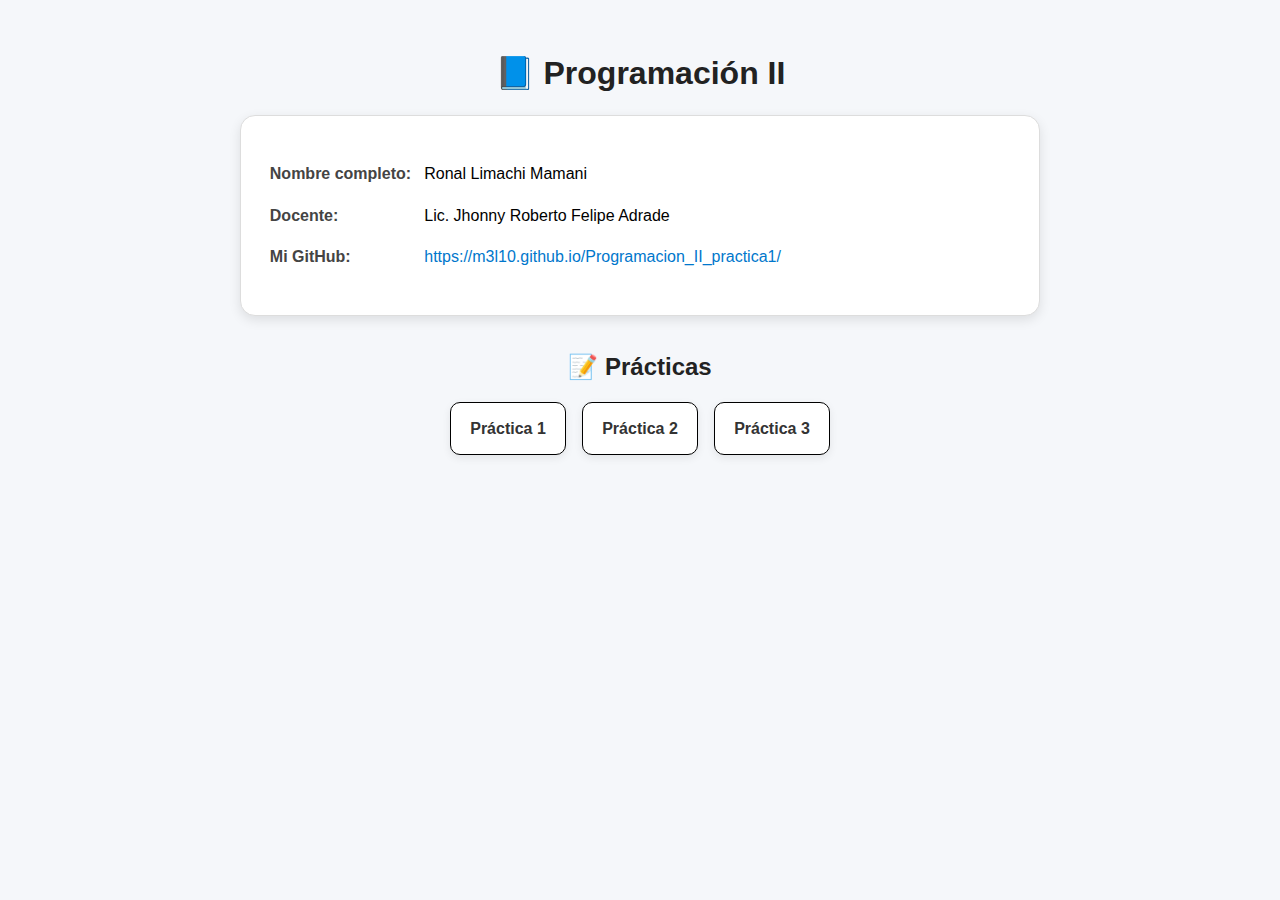
<file: index.html>
<!doctype html>
<html lang="es">
<head>
  <meta charset="utf-8" />
  <title>Programación II – Portada</title>
  <meta name="viewport" content="width=device-width, initial-scale=1" />
  <link rel="stylesheet" href="estilo.css" />
</head>
<body>
  <h1>📘 Programación II</h1>

  <div class="card">
    <p><strong>Nombre completo:</strong> Ronal Limachi Mamani</p>
    <p><strong>Docente:</strong> Lic. Jhonny Roberto Felipe Adrade</p>
    <p><strong>Mi GitHub:</strong> 
      <a href="https://m3l10.github.io/Programacion_II_practica1/" target="_blank" rel="noopener">
        https://m3l10.github.io/Programacion_II_practica1/
      </a>
    </p>
  </div>

  <h2>📝 Prácticas</h2>
  <ul>
    <li><a href="./Practica_1/index.html">Práctica 1</a></li>
    <li><a href="./Practica_2/index.html">Práctica 2</a></li>
    <li><a href="./Practica_3/index.html">Práctica 3</a></li>
  </ul>
</body>
</html>
</file>
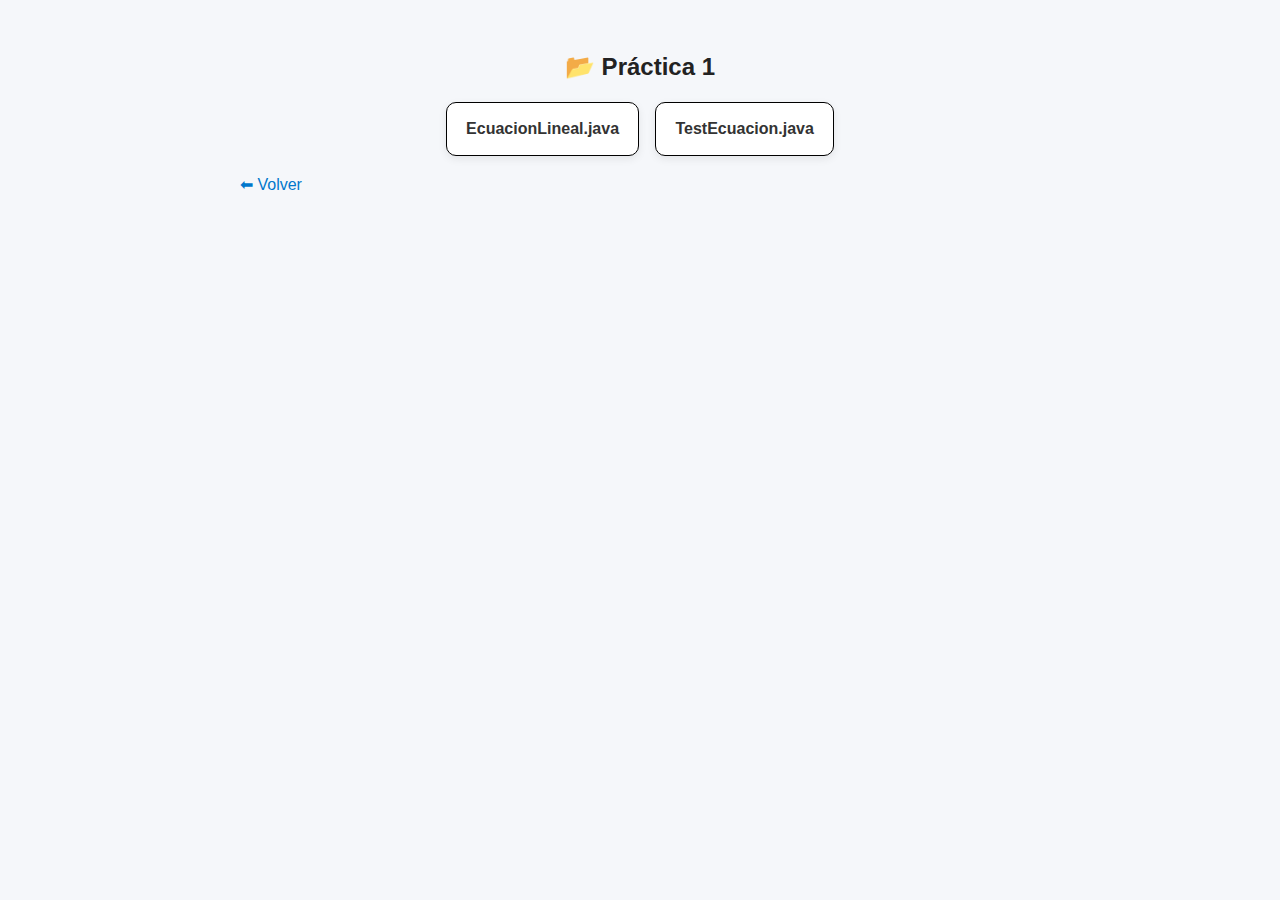
<file: Practica_1/index.html>
<!doctype html>
<html lang="es">
<head>
  <meta charset="utf-8" />
  <title>Práctica 1</title>
  <link rel="stylesheet" href="../estilo.css" />
</head>
<body>
  <h2>📂 Práctica 1</h2>
  <ul>
    <li><a href="EcuacionLineal.java">EcuacionLineal.java</a></li>
    <li><a href="TestEcuacion.java">TestEcuacion.java</a></li>
  </ul>
  <p><a href="../index.html">⬅ Volver</a></p>
</body>
</html>
</file>
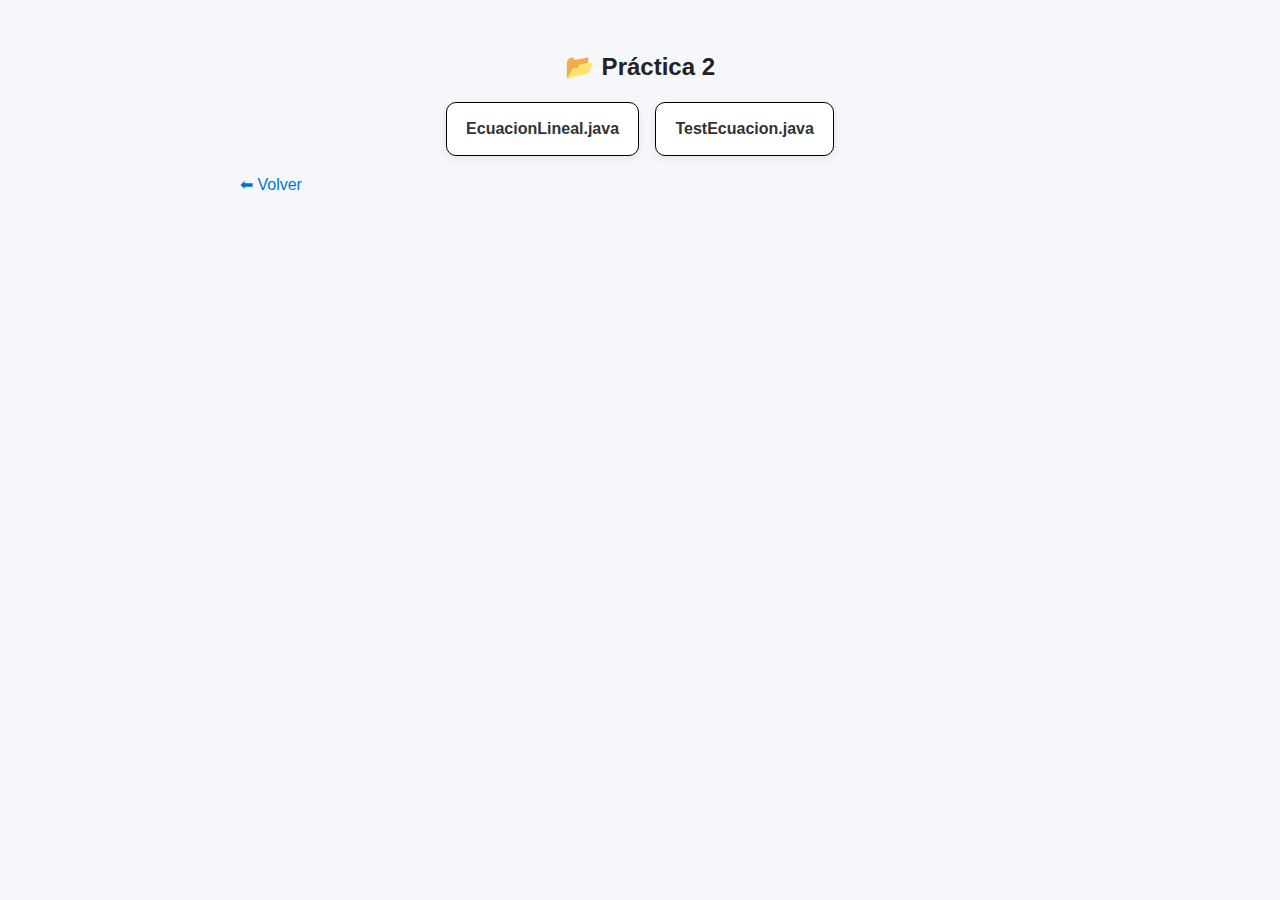
<file: Practica_2/index.html>
<!doctype html>
<html lang="es">
<head>
  <meta charset="utf-8" />
  <title>Práctica 2</title>
  <link rel="stylesheet" href="../estilo.css" />
</head>
<body>
  <h2>📂 Práctica 2</h2>
  <ul>
    <li><a href="EcuacionLineal.java">EcuacionLineal.java</a></li>
    <li><a href="TestEcuacion.java">TestEcuacion.java</a></li>
  </ul>
  <p><a href="../index.html">⬅ Volver</a></p>
</body>
</html>
</file>
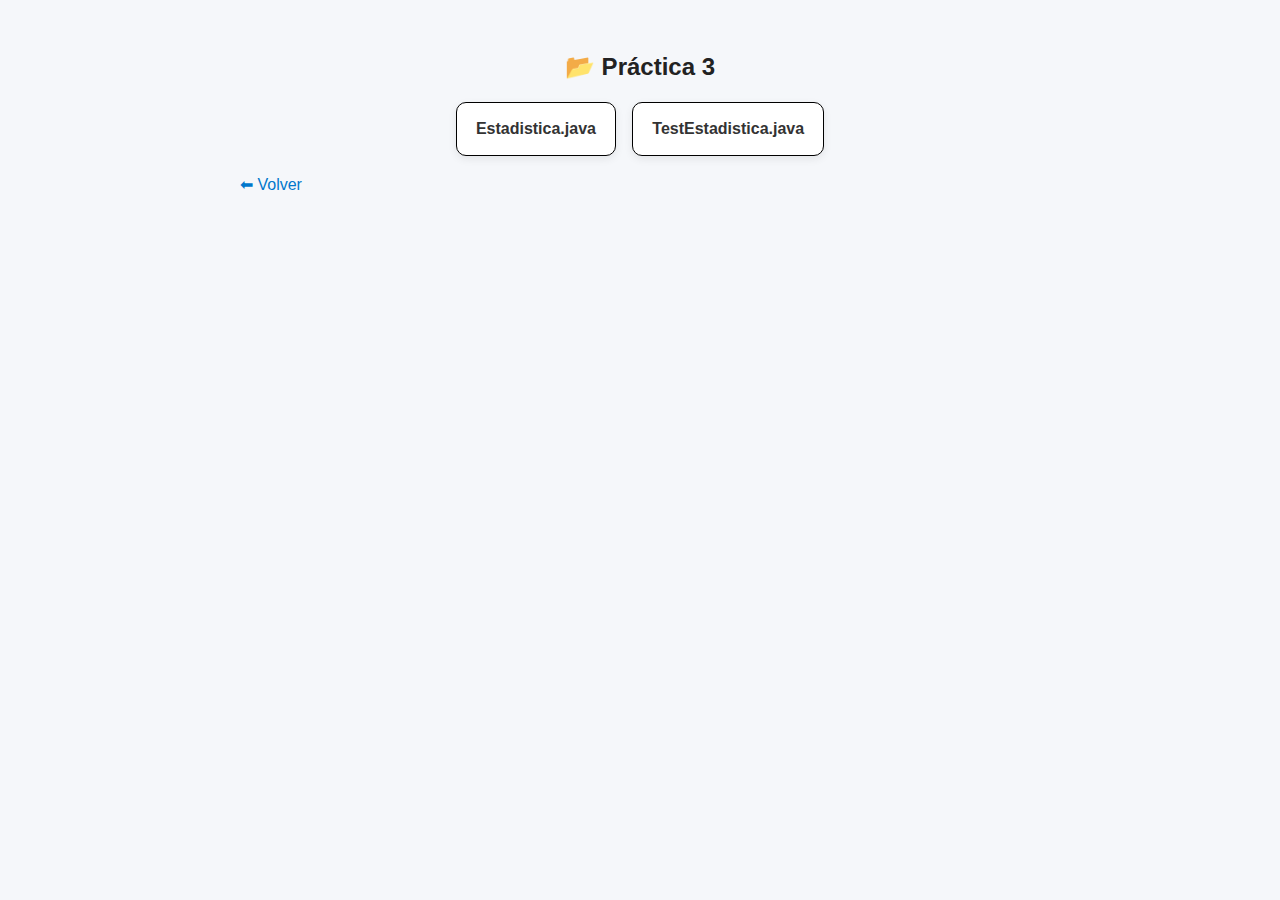
<file: Practica_3/index.html>
<!doctype html>
<html lang="es">
<head>
  <meta charset="utf-8" />
  <title>Práctica 3</title>
  <link rel="stylesheet" href="../estilo.css" />
</head>
<body>
  <h2>📂 Práctica 3</h2>
  <ul>
    <li><a href="Estadistica.java">Estadistica.java</a></li>
    <li><a href="TestEstadistica.java">TestEstadistica.java</a></li>
  </ul>
  <p><a href="../index.html">⬅ Volver</a></p>
</body>
</html>
</file>
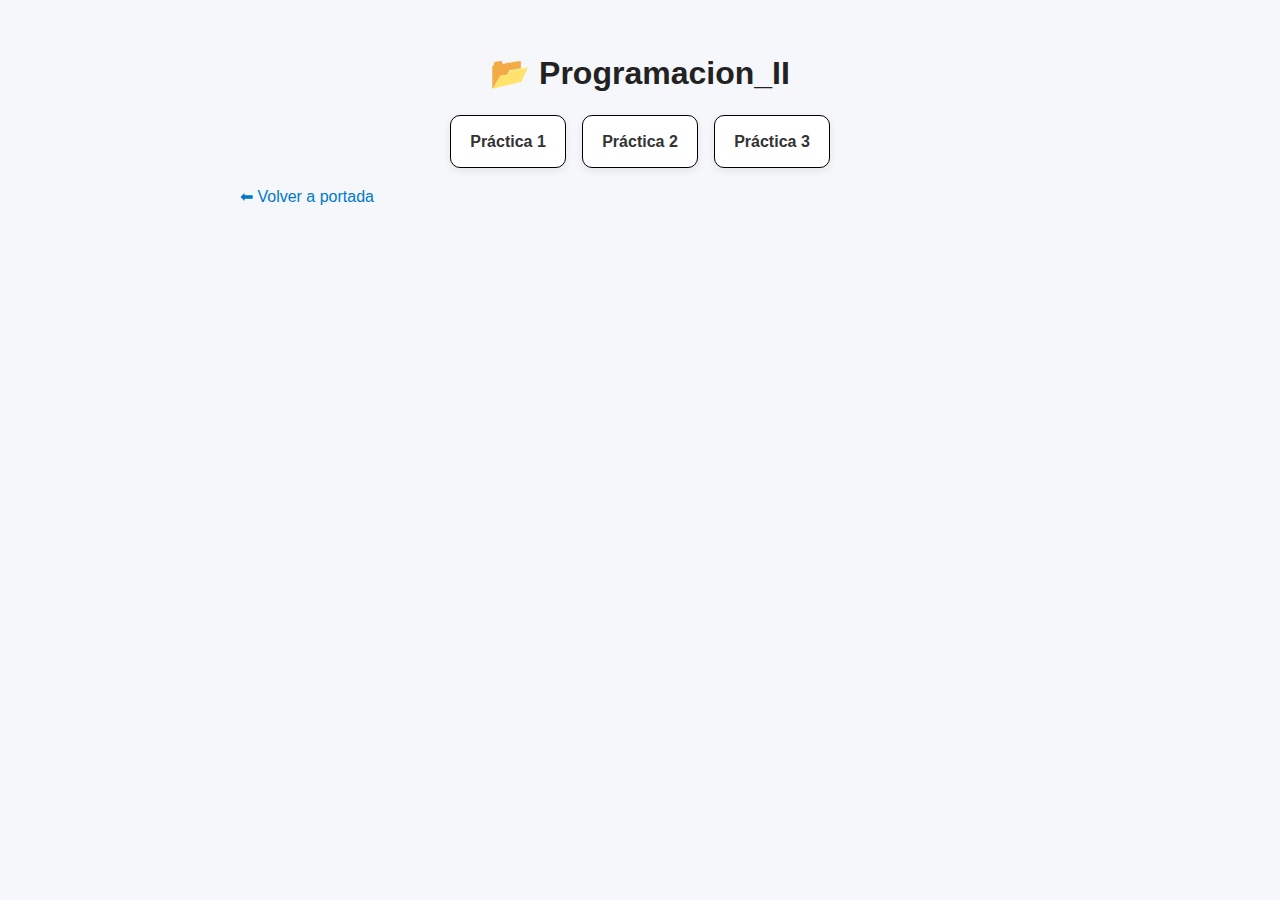
<file: Programacion_II/index.html>
<!doctype html>
<html lang="es">
<head>
  <meta charset="utf-8" />
  <title>Programacion_II</title>
  <link rel="stylesheet" href="../estilo.css" />
</head>
<body>
  <h1>📂 Programacion_II</h1>
  <ul>
    <li><a href="./Practica_1/index.html">Práctica 1</a></li>
    <li><a href="./Practica_2/index.html">Práctica 2</a></li>
    <li><a href="./Practica_3/index.html">Práctica 3</a></li>
  </ul>
  <p><a href="../index.html">⬅ Volver a portada</a></p>
</body>
</html>
</file>
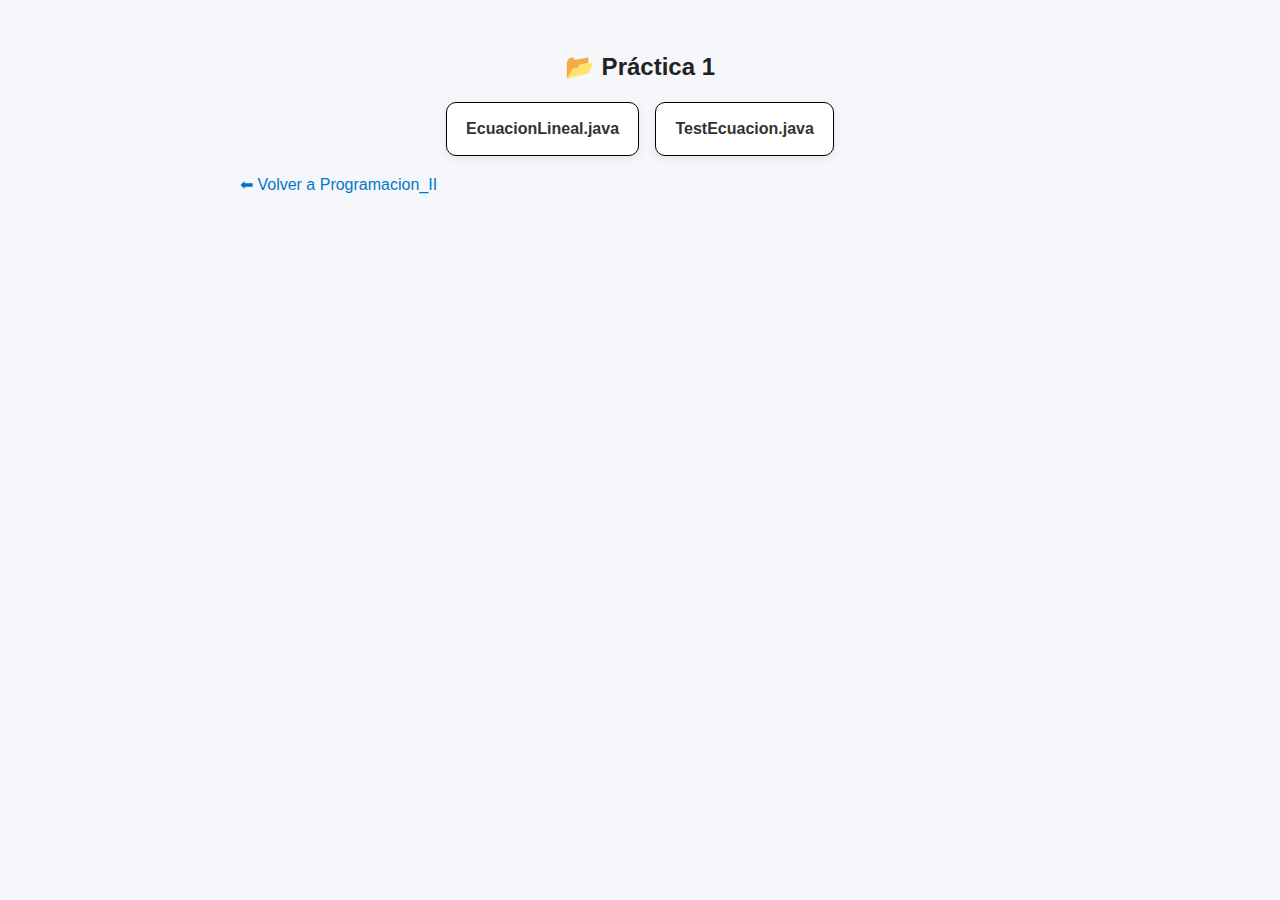
<file: Programacion_II/Practica_1/index.html>
<!doctype html>
<html lang="es">
<head>
  <meta charset="utf-8" />
  <title>Práctica 1</title>
  <link rel="stylesheet" href="../../estilo.css" />
</head>
<body>
  <h2>📂 Práctica 1</h2>
  <ul>
    <li><a href="EcuacionLineal.java">EcuacionLineal.java</a></li>
    <li><a href="TestEcuacion.java">TestEcuacion.java</a></li>
  </ul>
  <p><a href="../index.html">⬅ Volver a Programacion_II</a></p>
</body>
</html>
</file>
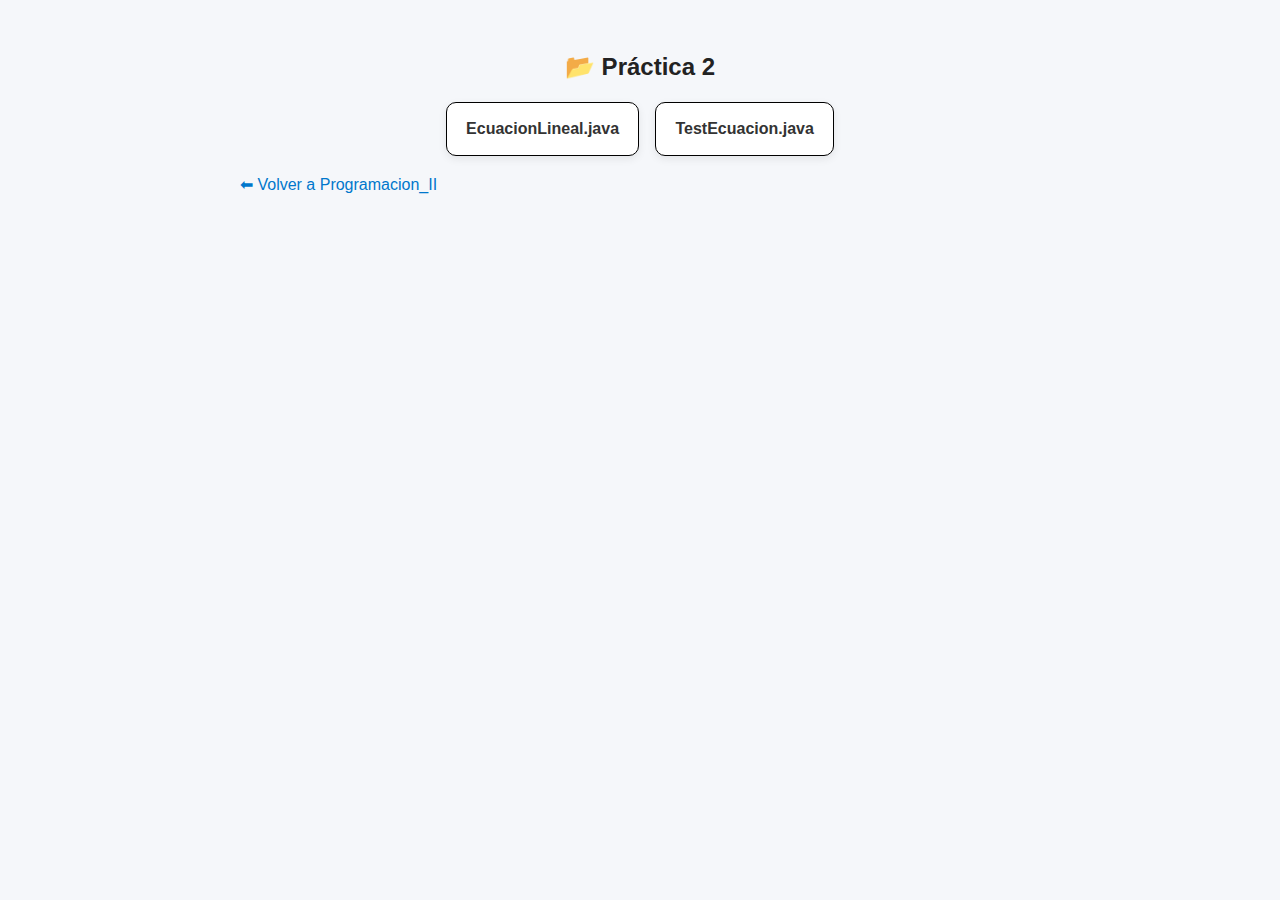
<file: Programacion_II/Practica_2/index.html>
<!doctype html>
<html lang="es">
<head>
  <meta charset="utf-8" />
  <title>Práctica 2</title>
  <link rel="stylesheet" href="../../estilo.css" />
</head>
<body>
  <h2>📂 Práctica 2</h2>
  <ul>
    <li><a href="EcuacionLineal.java">EcuacionLineal.java</a></li>
    <li><a href="TestEcuacion.java">TestEcuacion.java</a></li>
  </ul>
  <p><a href="../index.html">⬅ Volver a Programacion_II</a></p>
</body>
</html>
</file>
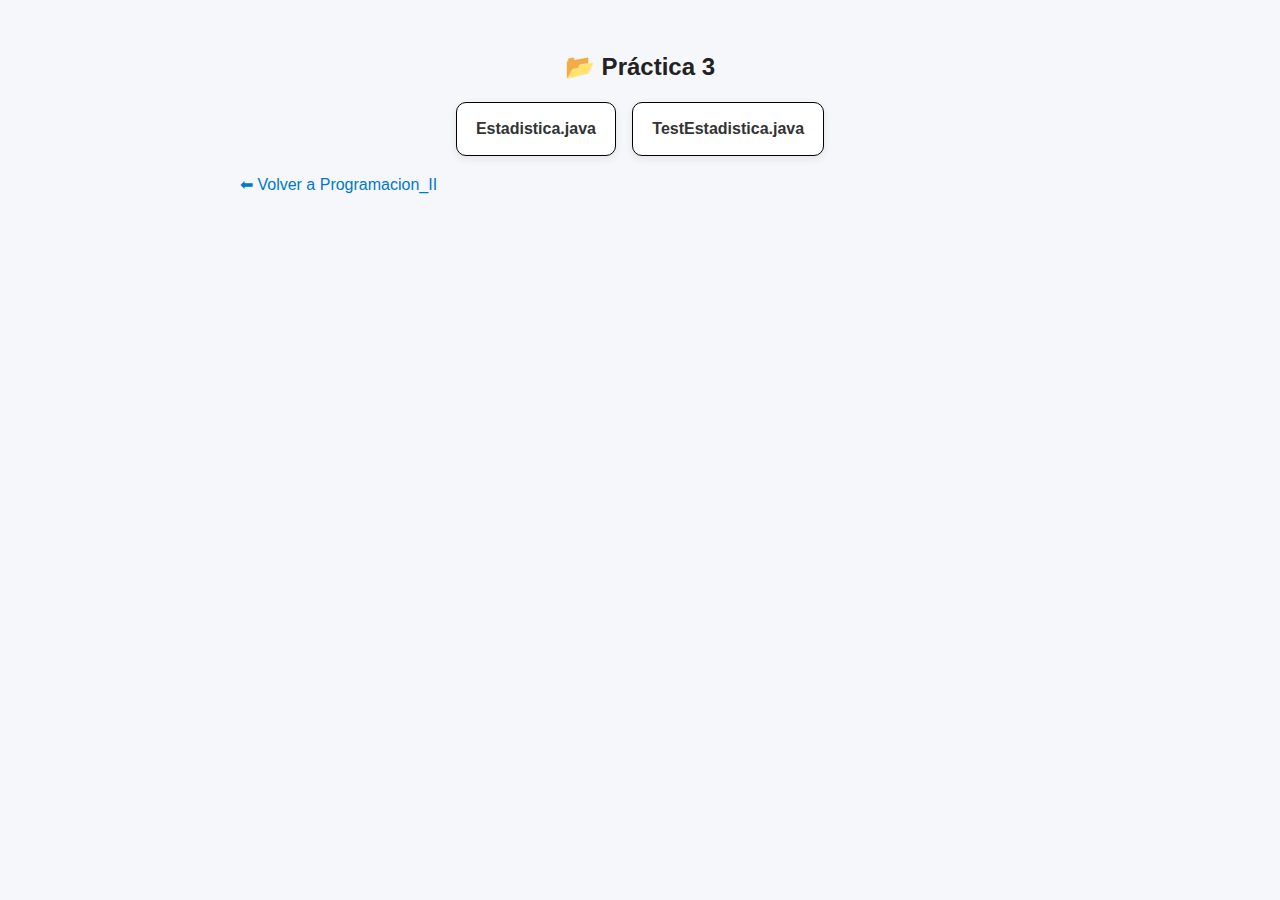
<file: Programacion_II/Practica_3/index.html>
<!doctype html>
<html lang="es">
<head>
  <meta charset="utf-8" />
  <title>Práctica 3</title>
  <link rel="stylesheet" href="../../estilo.css" />
</head>
<body>
  <h2>📂 Práctica 3</h2>
  <ul>
    <li><a href="Estadistica.java">Estadistica.java</a></li>
    <li><a href="TestEstadistica.java">TestEstadistica.java</a></li>
  </ul>
  <p><a href="../index.html">⬅ Volver a Programacion_II</a></p>
</body>
</html>
</file>
<file: estilo.css>
/* Estilo general */
body { 
  font-family: "Segoe UI", Roboto, sans-serif; 
  max-width: 800px; 
  margin: 3rem auto; 
  line-height: 1.6; 
  background: #f5f7fa;
  color: #000000;
}

h1, h2 {
  text-align: center;
  margin-bottom: 1rem;
  color: #222;
}

/* Tarjeta de presentación */
.card { 
  background: #fff;
  border: 1px solid #ddd; 
  border-radius: 15px; 
  padding: 1.8rem; 
  box-shadow: 0 4px 12px rgba(0,0,0,0.1);
  margin-bottom: 2rem;
}

.card strong {
  display: inline-block;
  width: 150px;
  color: #444;
}

/* Enlaces */
a { 
  text-decoration: none; 
  color: #0077cc; 
  transition: color 0.3s;
}

a:hover { 
  color: #005999; 
  text-decoration: underline; 
}

/* Lista de prácticas */
ul {
  list-style: none;
  padding: 0;
  display: flex;
  justify-content: center;
  gap: 1rem;
  flex-wrap: wrap;
}

ul li {
  background: #fff;
  border: 1px solid #000000;
  border-radius: 10px;
  padding: 0.8rem 1.2rem;
  box-shadow: 0 3px 8px rgba(0,0,0,0.08);
  transition: transform 0.3s, box-shadow 0.3s;
}

ul li:hover {
  transform: translateY(-4px);
  box-shadow: 0 5px 14px rgba(0,0,0,0.12);
}

ul li a {
  font-weight: bold;
  color: #333;
}
</file>
